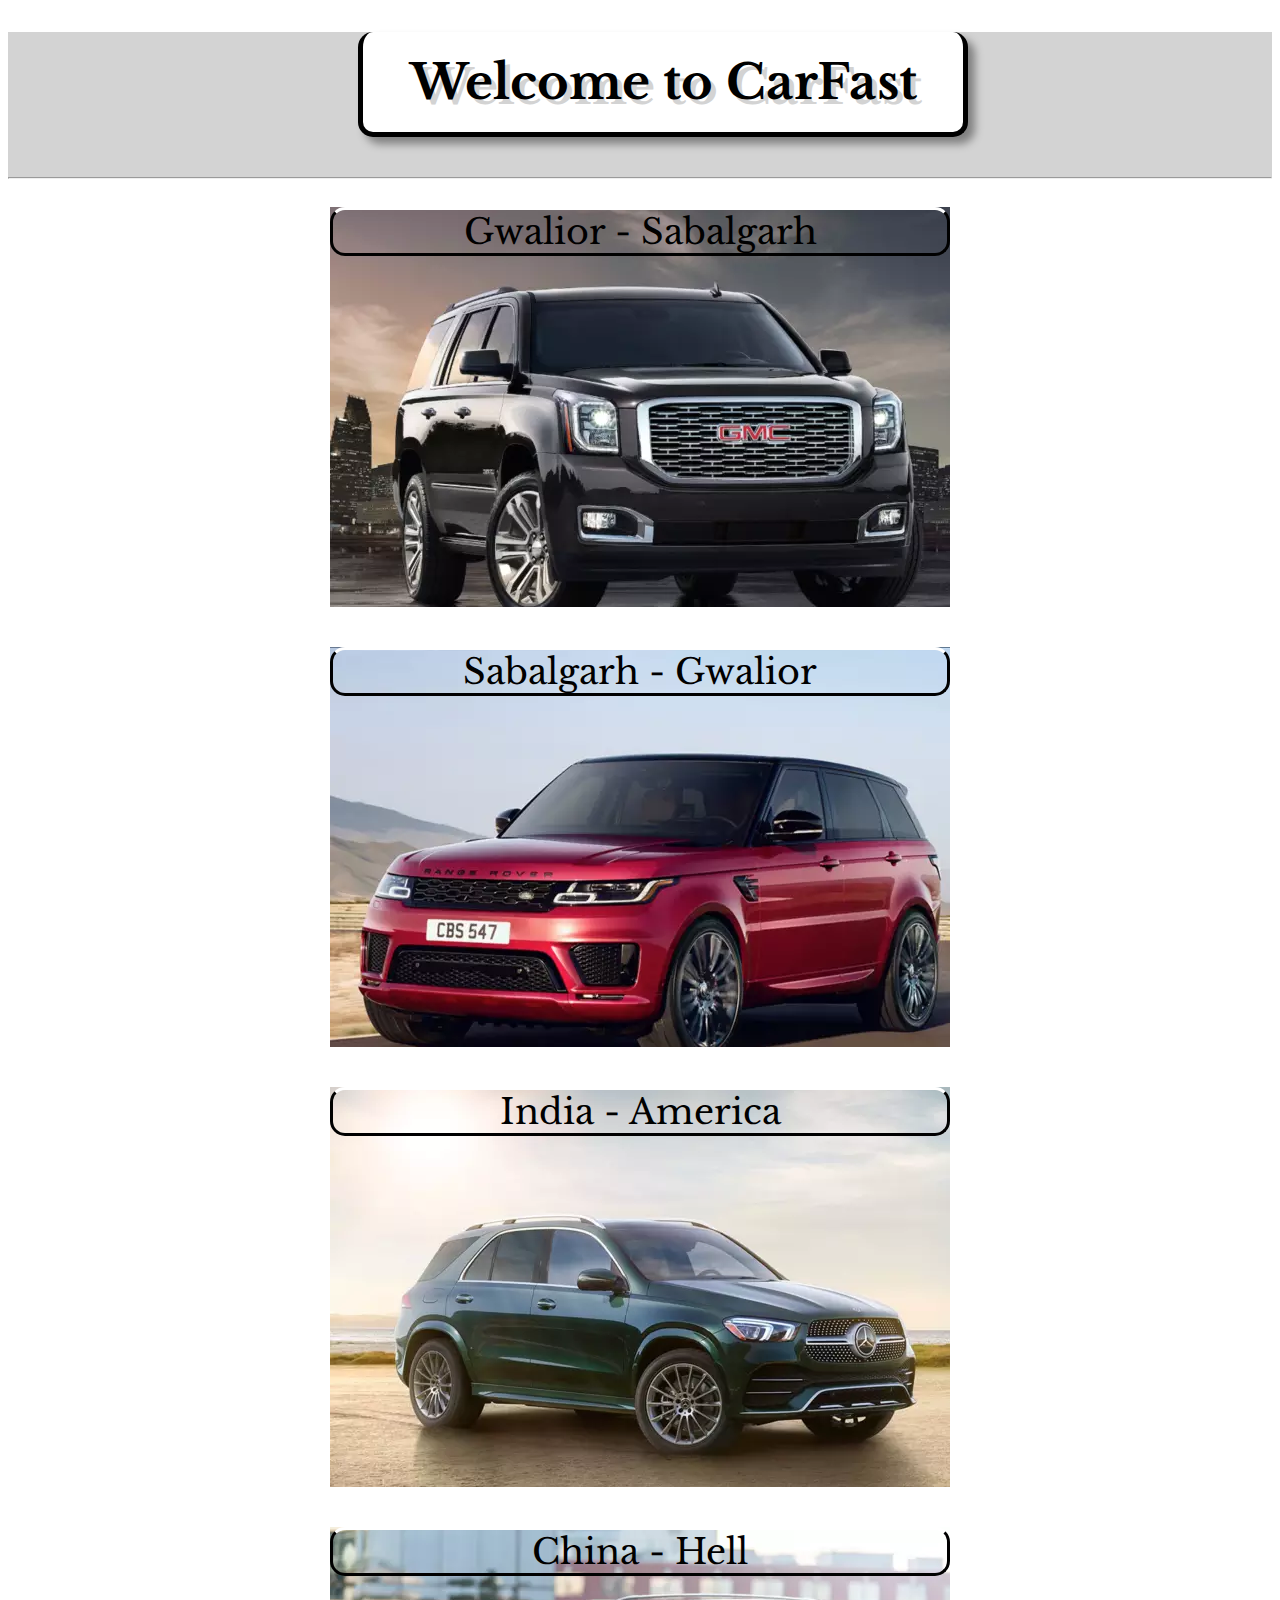
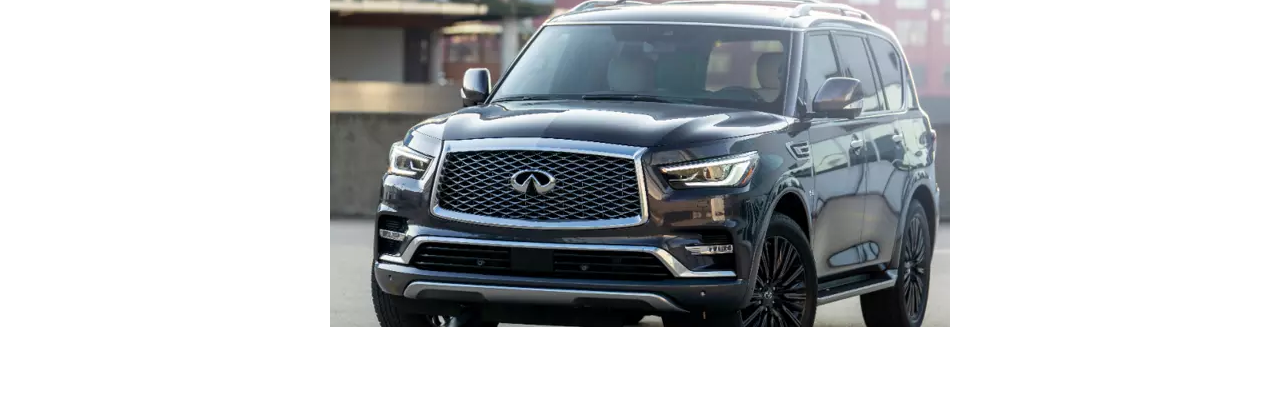
<file: index.html>
<!DOCTYPE html>
<html>
<head>
	<meta charset="utf-8">
  	<meta name="viewport" content="width=device-width, initial-scale=1.0">
	<title>Ars-CarFast</title>
	<link rel="stylesheet" type="text/css" href="style.css">
	<link href="https://fonts.googleapis.com/css2?family=Libre+Baskerville&display=swap" rel="stylesheet">
</head>
<body>
<div id="headarea">
<h1><center>Welcome to CarFast</center></h1><hr></div>
<div class="container">
	
	<form id="one" method="POST" action="gwalior.html">
	<p id="btntext">Gwalior - Sabalgarh</p>
	<input id="btn" type="submit" name="gwalior" value="Gwalior - Sabalgarh">
	</form>
	<form id="two" method="POST" action="sabalgarh.html">
	<p id="btntext">Sabalgarh - Gwalior</p>
	<input id="btn" type="submit" name="sabalgarh" value="Sabalgarh - Gwalior ">
	</form>
	<form id="three" method="POST" action="#">
	<p id="btntext">India - America</p>
	<input id="btn" type="submit" name="india" value="India - America" >
	</form>
	<form id="four" method="POST" action="#">
	<p id="btntext">China - Hell</p>
	<input id="btn" type="submit" name="china" value="China - Hell" >
	</form>
	
	
</div>
</body>
</html>
</file>
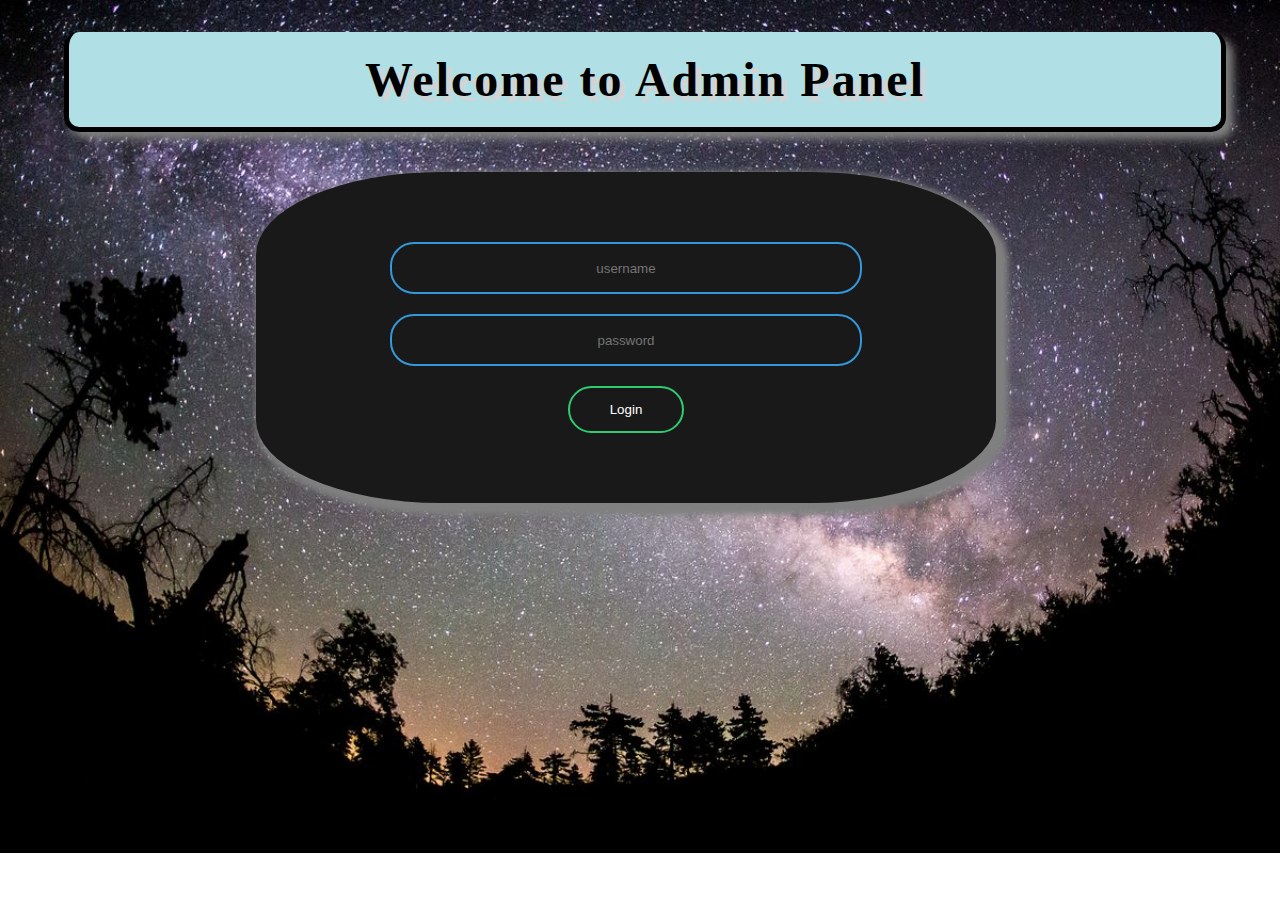
<file: admin.html>
<!DOCTYPE html>
<html>
<head>
	<title>CarFast-Admin </title>
	<link rel="stylesheet" type="text/css" href="adminstyle.css">
	<link href="https://fonts.googleapis.com/css2?family=Piedra&display=swap" rel="stylesheet">
	
</head>
<body>
	<h1 align="center" style="background-color:powderblue"> Welcome to Admin Panel </h1>
	<div class="box">
	<form action="adminconnect.php" method="POST">
		<input type="text" name="name" placeholder="username">
		<input type="password" name="pass" placeholder="password">
		<input type="submit" name="" value="Login">
		
	</form>
	</div>
</body>
</html>
</file>
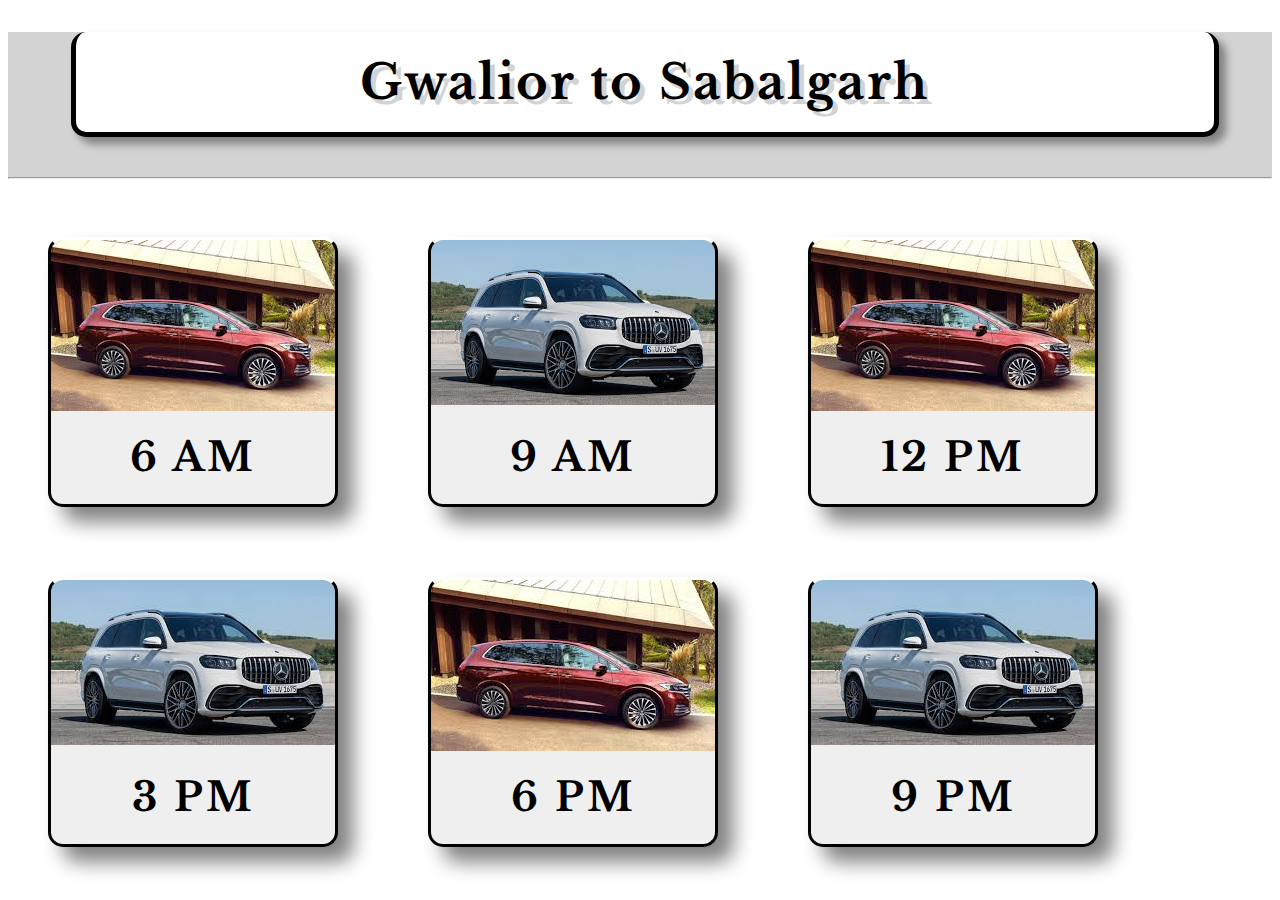
<file: gwalior.html>
<!DOCTYPE html>
<html>
<head>
	<title>CarFast</title>
	<meta charset="utf-8">
  	<meta name="viewport" content="width=device-width, initial-scale=1.0">
	<link rel="stylesheet" type="text/css" href="style1.css">
	<link href="https://fonts.googleapis.com/css2?family=Libre+Baskerville&display=swap" rel="stylesheet">
</head>
<body>
<div id="headarea">
<h1><center>Gwalior to Sabalgarh</center></h1><hr></div>

<div id="container">
	<form id="one" method="POST" action="page2.php">
	<input id="btn1" type="submit" name="gwalior" value="6 AM">
	</form>

	<form id="two" method="POST" action="page2.php">
	<input id="btn4" type="submit" name="gwalior" value="9 AM">
	</form>

	<form id="one" method="POST" action="page2.php">
	<input id="btn2" type="submit" name="gwalior" value="12 PM">
	</form>

	<form id="two" method="POST" action="page2.php">
	<input id="btn5" type="submit" name="gwalior" value="3 PM">
	</form>

	<form id="one" method="POST" action="page2.php">
	<input id="btn3" type="submit" name="gwalior" value="6 PM">
	</form>

	<form id="two" method="POST" action="page2.php">
	<input id="btn6" type="submit" name="gwalior" value="9 PM">
	</form>

</div>

</body>
</file>
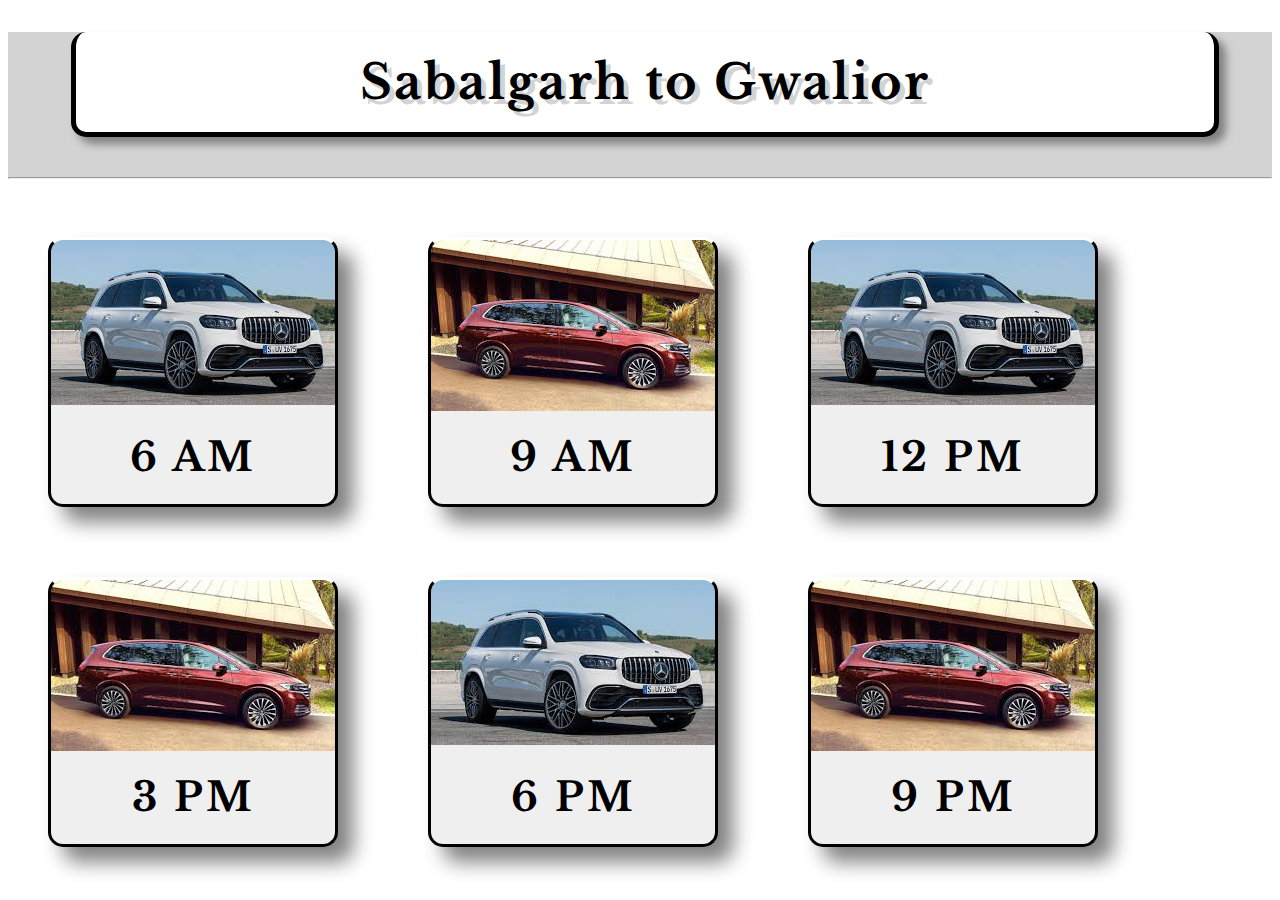
<file: sabalgarh.html>
<!DOCTYPE html>
<html>
<head>
	<title>CarFast</title>
	<meta charset="utf-8">
  	<meta name="viewport" content="width=device-width, initial-scale=1.0">
	<link rel="stylesheet" type="text/css" href="style2.css">
	<link href="https://fonts.googleapis.com/css2?family=Libre+Baskerville&display=swap" rel="stylesheet">
</head>
<body>
<div id="headarea">
<h1><center>Sabalgarh to Gwalior</center></h1><hr></div>
<div id="container">
	<form id="one" method="POST" action="page3.php">
	<input id="btn1" type="submit" name="sabalgarh" value="6 AM">
	</form>

	<form id="two" method="POST" action="page3.php">
	<input id="btn4" type="submit" name="sabalgarh" value="9 AM">
	</form>

	<form id="one" method="POST" action="page3.php">
	<input id="btn2" type="submit" name="sabalgarh" value="12 PM">
	</form>

	<form id="two" method="POST" action="page3.php">
	<input id="btn5" type="submit" name="sabalgarh" value="3 PM">
	</form>

	<form id="one" method="POST" action="page3.php">
	<input id="btn3" type="submit" name="sabalgarh" value="6 PM">
	</form>

	<form id="two" method="POST" action="page3.php">
	<input id="btn6" type="submit" name="sabalgarh" value="9 PM">
	</form>

</div>

</body>
</file>
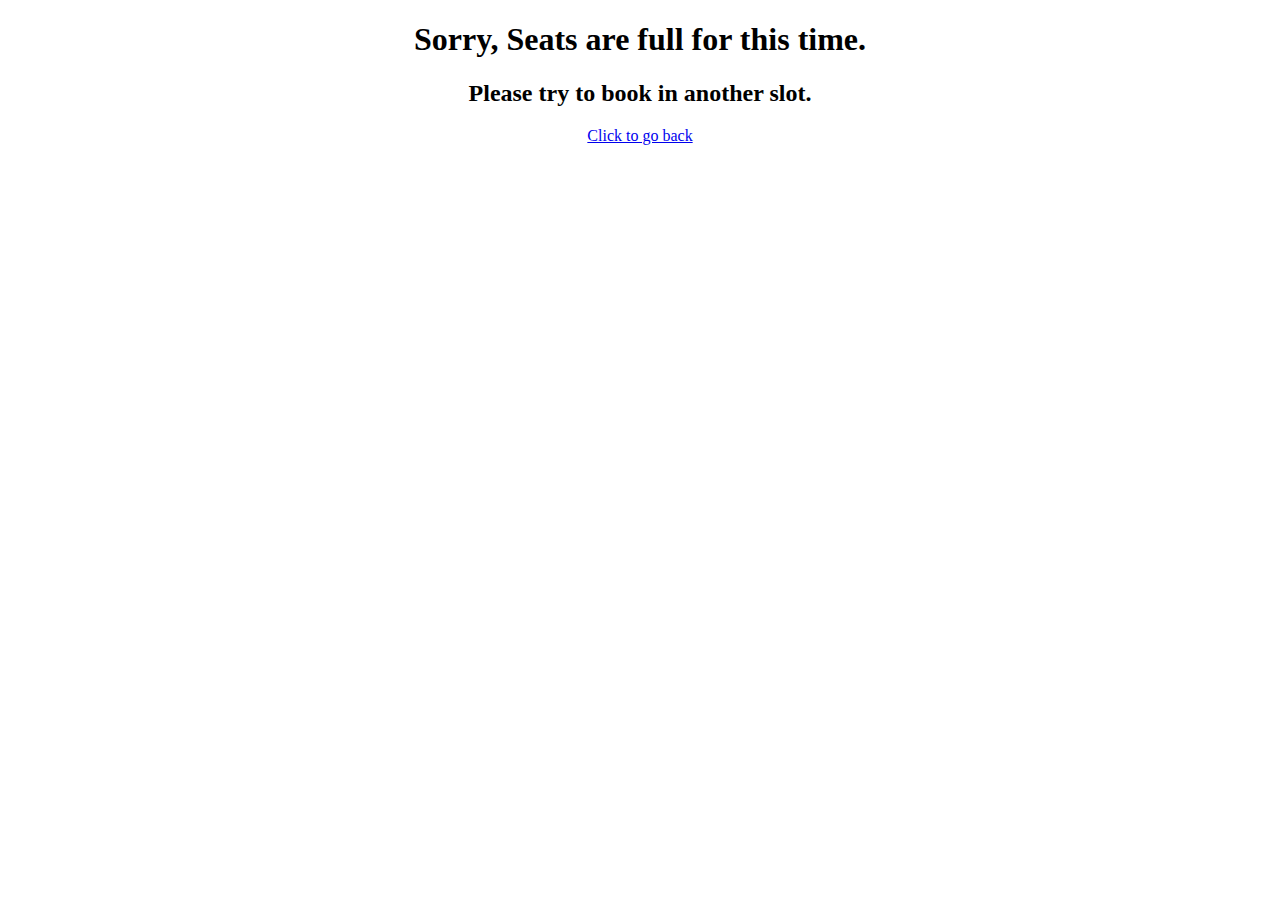
<file: seatfull.html>
<!DOCTYPE html>
<html>
<head>
	<title>CarFast</title>
</head>
<body>
	<center><h1>Sorry, Seats are full for this time.</h1></center>
	<center><h2>Please try to book in another slot.</h2></center>
	<center><a href="index.html">Click to go back</a></center>

</body>
</html>
</file>
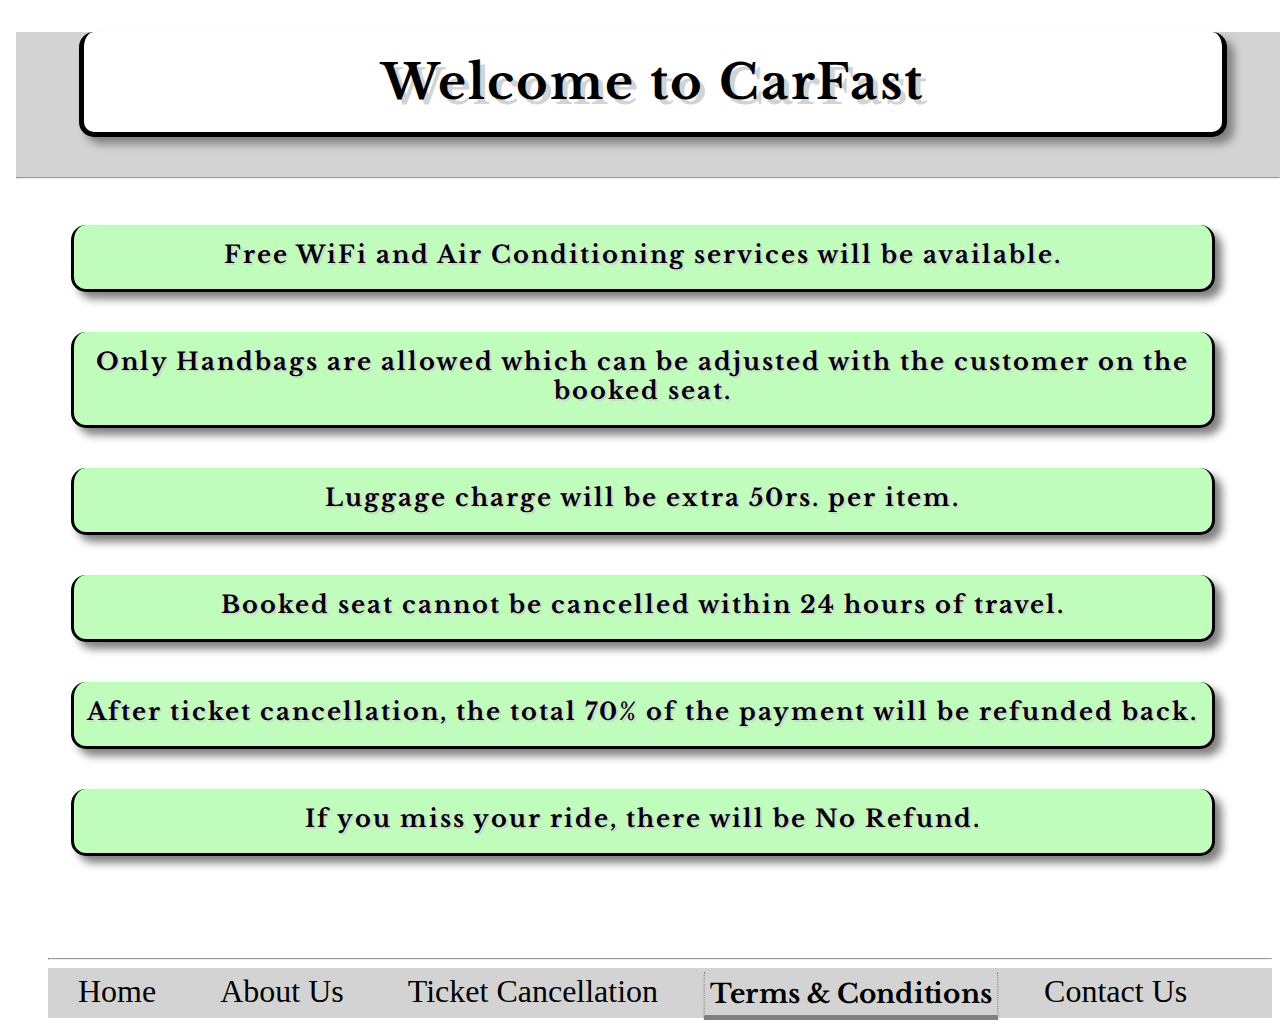
<file: tnc.html>
<!DOCTYPE html>
<html>
<head>
	<meta charset="utf-8">
  	<meta name="viewport" content="width=device-width, initial-scale=1.0">
	<title>Ars-CarFast</title>
	<link rel="stylesheet" type="text/css" href="tncstyle.css">
	<link href="https://fonts.googleapis.com/css2?family=Libre+Baskerville&display=swap" rel="stylesheet">
	<link
    rel="stylesheet" href="https://cdnjs.cloudflare.com/ajax/libs/animate.css/4.0.0/animate.min.css"/>
</head>
<body>
<div id="headarea">
<h1 class="animate__lightSpeedInLeft"><center>Welcome to CarFast</center></h1><hr></div>
<div id="tnc"><br>
  <h2>Free WiFi and Air Conditioning services will be available. </h2>
  <h2>Only Handbags are allowed which can be adjusted with the customer on the booked seat.</h2>
  <h2>Luggage charge will be extra 50rs. per item.</h2>
  <h2>Booked seat cannot be cancelled within 24 hours of travel. </h2>
  <h2>After ticket cancellation, the total 70% of the payment will be refunded back.</h2>
  <h2>If you miss your ride, there will be No Refund.</h2>

</div>

<footer><ul class="menu-nav">
	<br><br><br><hr><div id="ftr">
          <li class="nav-item">
            <a href="index.html" class="nav-link">Home</a>
          </li>
          <li class="nav-item">
            <a href="about.html" class="nav-link">About Us</a>
          </li>
          <li class="nav-item">
            <a href="ticket.html" class="nav-link">Ticket Cancellation</a>
          </li>
          <li class="nav-item-current">
            <a href="tnc.html" class="nav-link">Terms & Conditions</a>
          </li>
          <li class="nav-item">
            <a href="contact.html" class="nav-link">Contact Us</a>
          </li></div>

        </ul></footer>
</body>

</html>
</file>
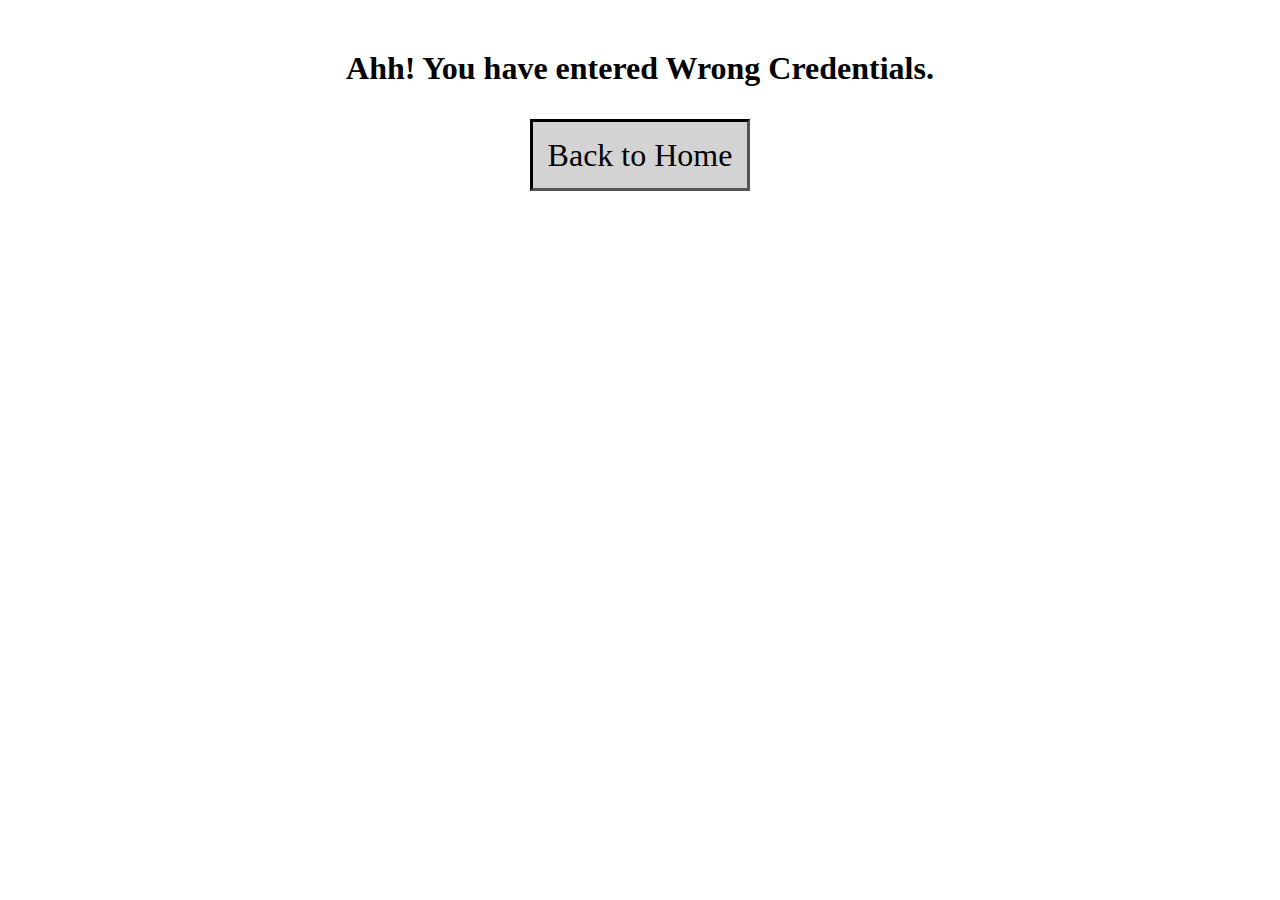
<file: wrong.html>
<!DOCTYPE html>
<html>
<head>
	<title>CarFast</title>
	<style type="text/css">
		*{
			font-family: 'Libre Baskerville';
		}
		h1{
			margin: 50px;

		}
		a{
			text-decoration: none;
			font-size: 2em;
			border: 3px solid black;
			border-style: inset;
			padding: 15px;
			
			background-color: lightgrey;
			color: black;
		}
		
	</style>
</head>
<body>
<h1><center>Ahh! You have entered Wrong Credentials.</center></h1>
<center><a href="index.html">Back to Home</a></center>
</body>
</html>
</file>
<file: style.css>
#headarea{background-color: lightgrey;}
.container{
	display: flex;
	flex-wrap: wrap;
	justify-content: center;
	transition: all 1s;
}
h1{
	border-color: white;
	border-radius: 15px;
	background-color: white;
	padding-top: 20px;
	font-family: 'Libre Baskerville', fantasy, serif;
	font-size: 3em;
	border-bottom: 5px solid black;
	border-right: 5px solid black;
	border-left: 5px solid black;
	text-shadow: 5px 5px lightgrey;
	width: 600px;
	text-align: center;
	padding-bottom: 20px;
	margin-bottom: 40px;
	margin-left: 350px;
	box-shadow: 7px 7px 8px grey;
}

#one{
	background-image: url(pic1.jpg);
	width: 620px;
	height: 400px;
	margin: 10px;
	margin: 20px;
	transition: all 1s;

}
#two{
	background-image: url(pic3.jpg);
	width: 620px;
	height: 400px;
	margin: 10px;
	margin: 20px;
	transition: all 1s;
}
#three{
	background-image: url(pic5.jpg);
	width: 620px;
	height: 400px;
	margin: 10px;
	margin: 20px;
	transition: all 1s;
}
#four{
	background-image: url(pic2.jpg);
	width: 620px;
	height: 400px;
	margin: 10px;
	margin: 20px;
	transition: all 1s;
}
#one:hover ,#two:hover, #three:hover, #four:hover{
	transform: scale(1.1);
}

#btn{
	margin-top: 0px;
	width: 620px;
	height: 400px;
	opacity: 0;
	
}

#btntext{
	font-size: 35px;
	text-align: center;
	padding-top: 0;
	margin-top: 0;
	border: 3px solid grey;
	border-color: white;
	border-radius: 15px;
	font-family: 'Libre Baskerville', fantasy, serif;
	transition: all 1s;
	border-bottom: 3px solid black;
	border-right: 3px solid black;
	border-left: 3px solid black;
}
</file>
<file: adminstyle.css>
body{
		margin: 0;
		padding: 0;
		font-family: 'Piedra', cursive;
		background-image: url(back.jpg);
		background-repeat: no-repeat;
		background-size: cover;
	}
	.box{
		
		margin-right: 25%;
		margin-left: 20%; 
		font-size: 2em;
		background: #e6dddc;
		text-align: center;
		box-shadow: 6px 6px 6px 6px grey;

		width: 50%;
		padding: 50px;
		
		
		background: #191919;
		text-align: center;
		border-radius: 25%;
	}
	h1{
		border-color: white;
		border-radius: 15px;
		background-color: black;
		padding-top: 20px;
		font-family: 'Merriweather', serif;
		font-size: 3em;
		border-bottom: 5px solid black;
		border-right: 5px solid black;
		border-left: 5px solid black;
		text-shadow: 5px 5px lightgrey;
		width: 90%;
		text-align: center;
		padding-bottom: 20px;
		margin-bottom: 40px;
		justify-content: center;
		box-shadow: 7px 7px 8px grey;
		transition: all 1s;

		margin-left: 5%;
		margin-right: 5%;
		letter-spacing: 2px;
		/*padding: 5px;
		border: collapse;
		border-collapse: auto;
		text-transform: uppercase;
		letter-spacing: 0.5em;*/
	}
	

	.box input[type = "text"],.box input[type = "password"]{
		border: 0;
		background: none;
		display: block;
		margin: 20px auto;
		text-align: center;
		border: 2px solid #3498db;
		padding: 14px 10px;
		width: 70%;
		outline: none;
		color: white;
		border-radius: 24px;
		transition: 0.25s;
		height: 20px;
	}
	.box input[type = "text"]:hover,.box input[type = "password"]:hover{
		width: 95%;
		border-color: #2ecc71;
	}
	.box input[type = "submit"]{
		border: 0;
		background: none;
		display: block;
		margin: 20px auto;
		text-align: center;
		border: 2px solid #2ecc71;
		padding: 14px 40px;
		outline: none;
		color: white;
		border-radius: 24px;
		transition: 0.25s;
		cursor: pointer;
	}
	.box input[type = "submit"]:hover{
		background: #2ecc71;
		width: 85%;
	}
</file>
<file: style1.css>
#headarea{background-color: lightgrey;}
.container{
	display: inline-block;
	float: left;
	flex-wrap: wrap;
	justify-content: center;
	transition: all 1s;
}
h1{
	border-color: white;
	border-radius: 15px;
	background-color: white;
	padding-top: 20px;
	font-family: 'Libre Baskerville', fantasy, serif;
	font-size: 3em;
	border-bottom: 5px solid black;
	border-right: 5px solid black;
	border-left: 5px solid black;
	text-shadow: 5px 5px lightgrey;
	width: 90%;
	text-align: center;
	padding-bottom: 20px;
	margin-bottom: 40px;
	justify-content: center;
	box-shadow: 7px 7px 8px grey;
	transition: all 1s;

	margin-left: 5%;
	margin-right: 5%;
	letter-spacing: 2px;
	
}

#one{float: left; margin-left: 20px; margin-right: 30px; margin-top: 50px;}
#two{float: left; margin-left: 20px; margin-right: 30px; margin-top: 50px;}




#btn1, #btn2, #btn3{

	background-image: url(smallpic1.jpg);
	background-repeat: no-repeat;
	width: 290px;
	height: 270px;
	margin: 20px;
	transition: all 1s;

	font-size: 20px;
	text-align: center;
	padding-top: 170px;
	margin-top: 0px;
	border: 3px solid grey;
	border-color: white;
	border-radius: 15px;
	font-family: 'Libre Baskerville', fantasy, serif;
	transition: all 1s;
	border-bottom: 3px solid black;
	border-right: 3px solid black;
	border-left: 3px solid black;
	letter-spacing: 3px;
	font-weight: bolder;
	font-size: 40px;
	box-shadow: 15px 15px 20px grey;
	
}



#btn1:hover, #btn2:hover, #btn3:hover{
	transform: scale(1.1);
}


#btn4, #btn5, #btn6{

	background-image: url(smallpic2.jpg);
	background-repeat: no-repeat;
	width: 290px;
	height: 270px;
	margin: 20px;
	transition: all 1s;

	font-size: 20px;
	text-align: center;
	padding-top: 170px;
	margin-top: 0px;
	border: 3px solid grey;
	border-color: white;
	border-radius: 15px;
	font-family: 'Libre Baskerville', fantasy, serif;
	transition: all 1s;
	border-bottom: 3px solid black;
	border-right: 3px solid black;
	border-left: 3px solid black;
	letter-spacing: 3px;
	font-weight: bolder;
	font-size: 40px;
	box-shadow: 15px 15px 20px grey;
	
}



#btn4:hover, #btn5:hover, #btn6:hover{
	transform: scale(1.1);
}


::-webkit-scrollbar{
	width: 15px;
}
::-webkit-scrollbar-track{
	background-color: #000;
}
::-webkit-scrollbar-thumb{
	background: linear-gradient(to top, transparent, blue, transparent);
	border-radius: 50px;
}
</file>
<file: style2.css>
#headarea{background-color: lightgrey;}
.container{
	display: inline-block;
	float: left;
	flex-wrap: wrap;
	justify-content: center;
	transition: all 1s;
}
h1{
	border-color: white;
	border-radius: 15px;
	background-color: white;
	padding-top: 20px;
	font-family: 'Libre Baskerville', fantasy, serif;
	font-size: 3em;
	border-bottom: 5px solid black;
	border-right: 5px solid black;
	border-left: 5px solid black;
	text-shadow: 5px 5px lightgrey;
	width: 90%;
	text-align: center;
	padding-bottom: 20px;
	margin-bottom: 40px;
	justify-content: center;
	box-shadow: 7px 7px 8px grey;
	transition: all 1s;

	margin-left: 5%;
	margin-right: 5%;
	letter-spacing: 2px;
	
}

#one{float: left; margin-left: 20px; margin-right: 30px; margin-top: 50px;}
#two{float: left; margin-left: 20px; margin-right: 30px; margin-top: 50px;}




#btn1, #btn2, #btn3{

	background-image: url(smallpic2.jpg);
	background-repeat: no-repeat;
	width: 290px;
	height: 270px;
	margin: 20px;
	transition: all 1s;

	font-size: 20px;
	text-align: center;
	padding-top: 170px;
	margin-top: 0px;
	border: 3px solid grey;
	border-color: white;
	border-radius: 15px;
	font-family: 'Libre Baskerville', fantasy, serif;
	transition: all 1s;
	border-bottom: 3px solid black;
	border-right: 3px solid black;
	border-left: 3px solid black;
	letter-spacing: 3px;
	font-weight: bolder;
	font-size: 40px;
	box-shadow: 15px 15px 20px grey;
	
}



#btn1:hover, #btn2:hover, #btn3:hover{
	transform: scale(1.1);
}


#btn4, #btn5, #btn6{

	background-image: url(smallpic1.jpg);
	background-repeat: no-repeat;
	width: 290px;
	height: 270px;
	margin: 20px;
	transition: all 1s;

	font-size: 20px;
	text-align: center;
	padding-top: 170px;
	margin-top: 0px;
	border: 3px solid grey;
	border-color: white;
	border-radius: 15px;
	font-family: 'Libre Baskerville', fantasy, serif;
	transition: all 1s;
	border-bottom: 3px solid black;
	border-right: 3px solid black;
	border-left: 3px solid black;
	letter-spacing: 3px;
	font-weight: bolder;
	font-size: 40px;
	box-shadow: 15px 15px 20px grey;
	
}



#btn4:hover, #btn5:hover, #btn6:hover{
	transform: scale(1.1);
}


::-webkit-scrollbar{
	width: 15px;
}
::-webkit-scrollbar-track{
	background-color: #000;
}
::-webkit-scrollbar-thumb{
	background: linear-gradient(to top, transparent, blue, transparent);
	border-radius: 50px;
}
</file>
<file: tncstyle.css>
#headarea{
	background-color: lightgrey; 
	width: 100%;
	margin: 0 0.5rem;
  	animation: lightSpeedInLeft; /* referring directly to the animation's @keyframe declaration */
  	animation-duration: 1s; /* don't forget to set a duration! */
 
}
h1{
  	border-color: white;
	border-radius: 15px;
	background-color: white;
	padding-top: 20px;
	font-family: 'Libre Baskerville', fantasy, serif;
	font-size: 3em;
	border-bottom: 5px solid black;
	border-right: 5px solid black;
	border-left: 5px solid black;
	text-shadow: 5px 5px lightgrey;
	width: 90%;
	text-align: center;
	padding-bottom: 20px;
	margin-bottom: 40px;
	justify-content: center;
	box-shadow: 7px 7px 8px grey;
	transition: all 1s;

	margin-left: 5%;
	margin-right: 5%;
	letter-spacing: 2px;
	
}
h2{
	border-color: white;
	border-radius: 15px;
	background-color: #c0fcbb;
	padding-top: 15px;
	font-family: 'Libre Baskerville', fantasy, serif;
	font-size: 1.5em;
	border-bottom: 3px solid black;
	border-right: 3px solid black;
	border-left: 3px solid black;
	text-shadow: 2px 2px lightgrey;
	width: 90%;
	text-align: center;
	padding-bottom: 20px;
	margin-bottom: 40px;
	justify-content: center;
	box-shadow: 7px 7px 8px grey;
	transition: all 1s;

	margin-left: 5%;
	margin-right: 5%;
	
	letter-spacing: 2px;
	animation: lightSpeedInLeft; /* referring directly to the animation's @keyframe declaration */
  	animation-duration: 1s; /* don't forget to set a duration! */
}
.nav-item-current{
	padding: 5px;
	display: inline-block;
	margin-right: 25px;
	margin-left: 25px;
	font-size: 1.5em;
	position: relative;
	top: 99%;
	transition: all 0.5s;
	
	border-left: 1px dotted grey;
	border-right: 1px dotted grey;
	border-bottom: 5px solid grey;
	transform: scale(1.1);
	font-weight: bolder;
	font-family: 'Libre Baskerville', fantasy, serif;
	cursor: pointer;
}
.nav-item{
	padding: 5px;
	display: inline-block;
	margin-right: 25px;
	margin-left: 25px;
	font-size: 2em;
	position: relative;
	top: 99%;
	transition: all 0.5s; 
}
.nav-item:hover{
	border-left: 1px dotted grey;
	border-right: 1px dotted grey;
	border-bottom: 2px solid grey;
	transform: scale(1.1);
	font-weight: bold;
	font-family: 'Libre Baskerville', fantasy, serif;
	cursor: pointer;

}

#ftr{
	background-color: lightgrey;
}
.nav-link{
	text-decoration: none;
	color: black;
}

.container{
	display: flex;
	flex-wrap: wrap;
	justify-content: center;
	transition: all 1s;

}

#one{
	background-image: url(smallpic1.jpg);
	background-repeat: no-repeat;
	width: 290px;
	height: 210px;
	margin-top: 55px;
	margin-right: 50px;
	transition: all 1s;
	
	border-radius: 10%;
	-webkit-box-shadow: 2px -1px 15px 11px rgba(161,158,161,1);
	-moz-box-shadow: 2px -1px 15px 11px rgba(161,158,161,1);
	box-shadow: 2px -1px 15px 11px rgba(161,158,161,1);


}
#two{
	background-image: url(smallpic2.jpg);
	background-repeat: no-repeat;
	width: 290px;
	height: 210px;
	margin-top: 55px;
	margin-left: 50px;
	transition: all 1s;
	border-radius: 10%;
	-webkit-box-shadow: 2px -1px 15px 11px rgba(161,158,161,1);
	-moz-box-shadow: 2px -1px 15px 11px rgba(161,158,161,1);
	box-shadow: 2px -1px 15px 11px rgba(161,158,161,1);
}

#one:hover ,#two:hover{
	transform: scale(1.1);
	cursor: pointer;
}

#btn{
	margin-top: 0px;
	width: 290px;
	height: 170px;
	opacity: 0;
	
}

#btntext{
	font-size: 25px;
	text-align: center;
	padding-top: 0;
	margin-top: 0px;
	border: 3px solid grey;
	border-color: white;
	border-radius: 15px;
	font-family: 'Libre Baskerville', fantasy, serif;
	transition: all 1s;
	border-bottom: 3px solid black;
	border-right: 3px solid black;
	border-left: 3px solid black;
}




::-webkit-scrollbar{
	width: 15px;
}
::-webkit-scrollbar-track{
	background-color: #000;
}
::-webkit-scrollbar-thumb{
	background: linear-gradient(to top, transparent, red, transparent);
	border-radius: 50px;
}
</file>
